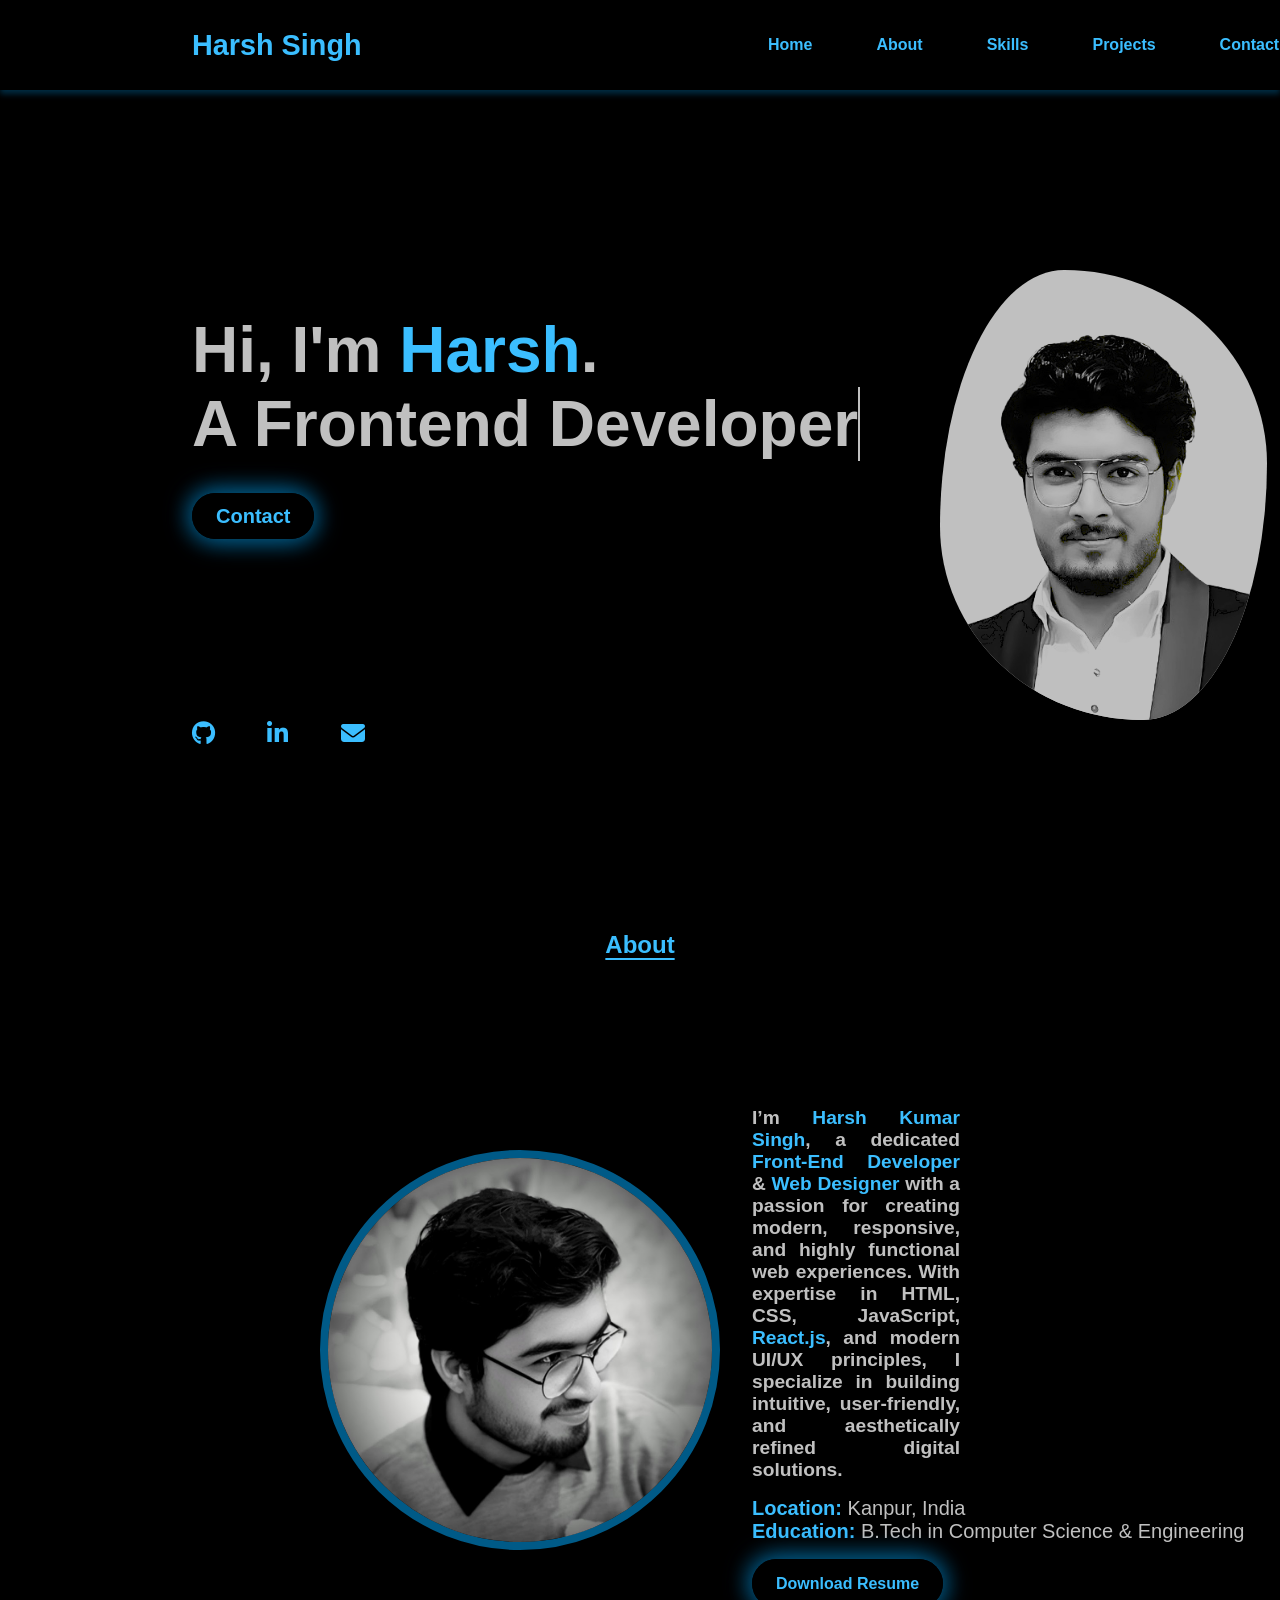
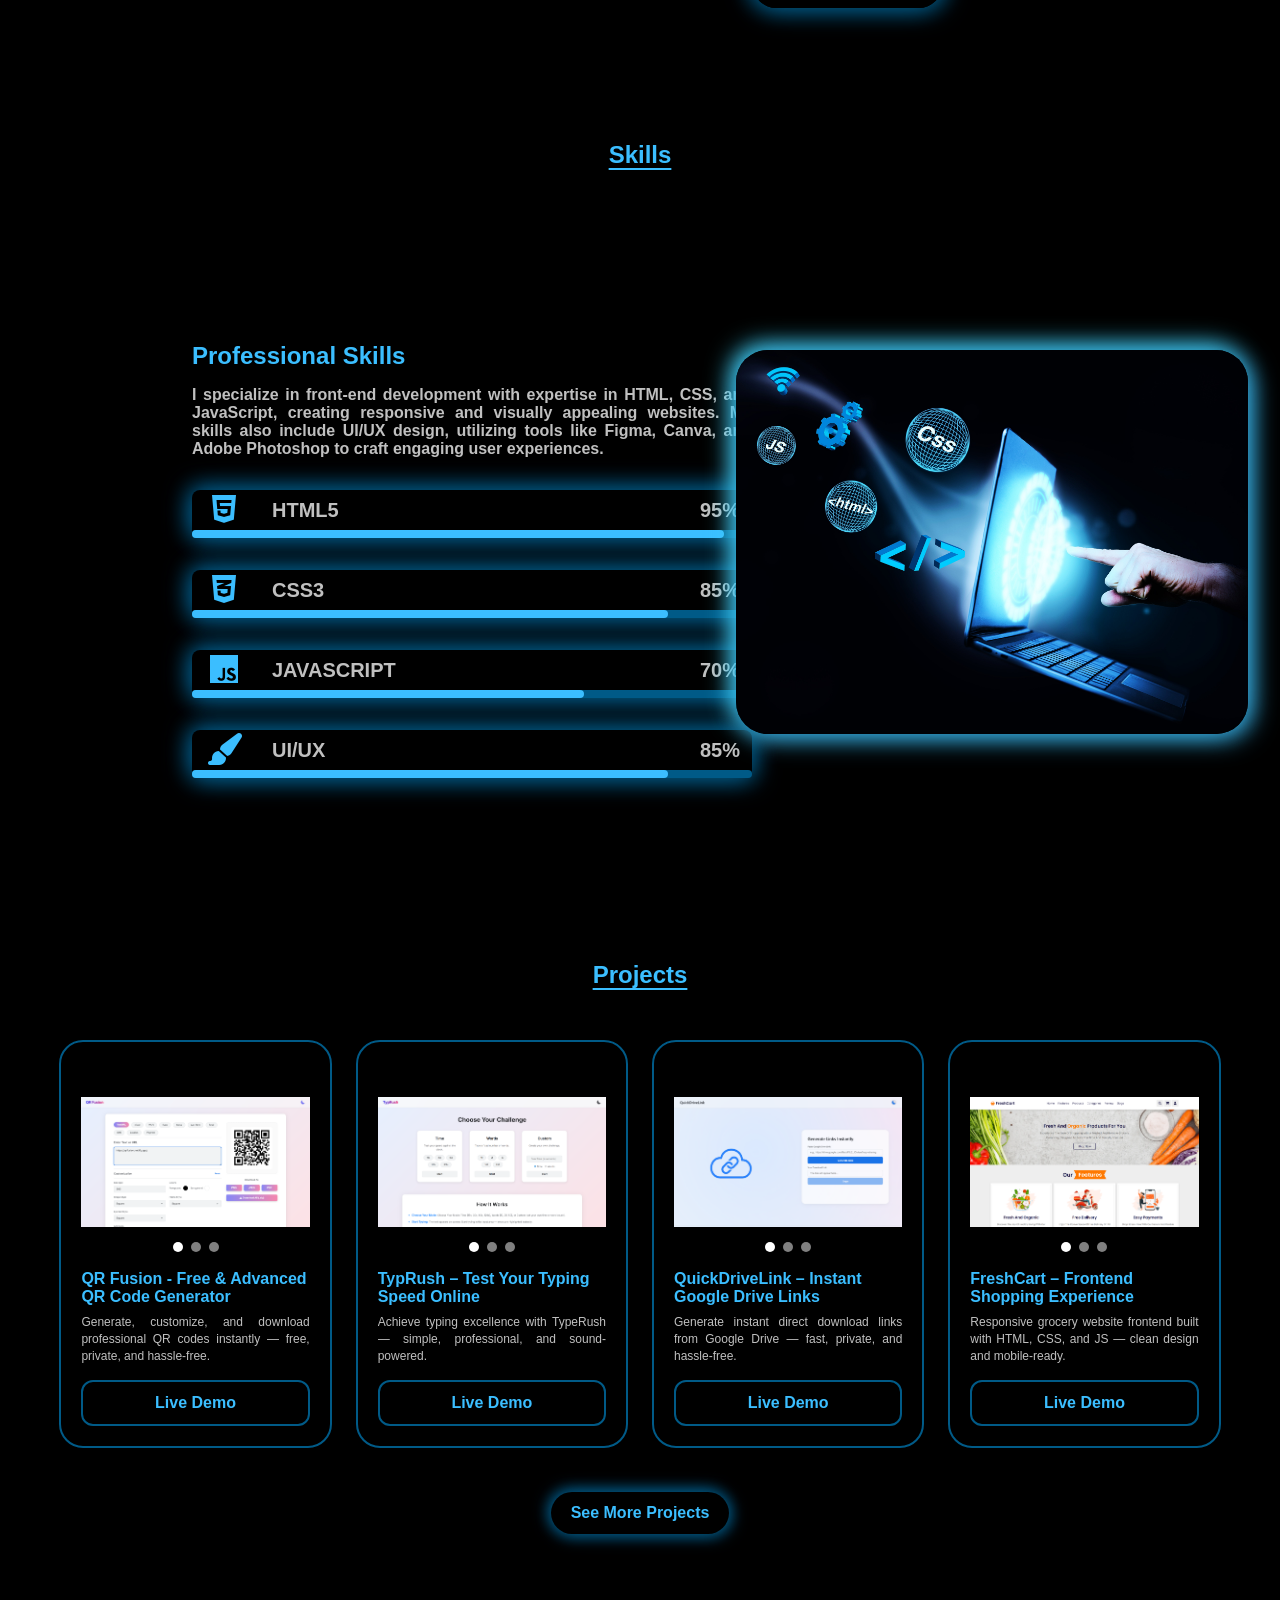
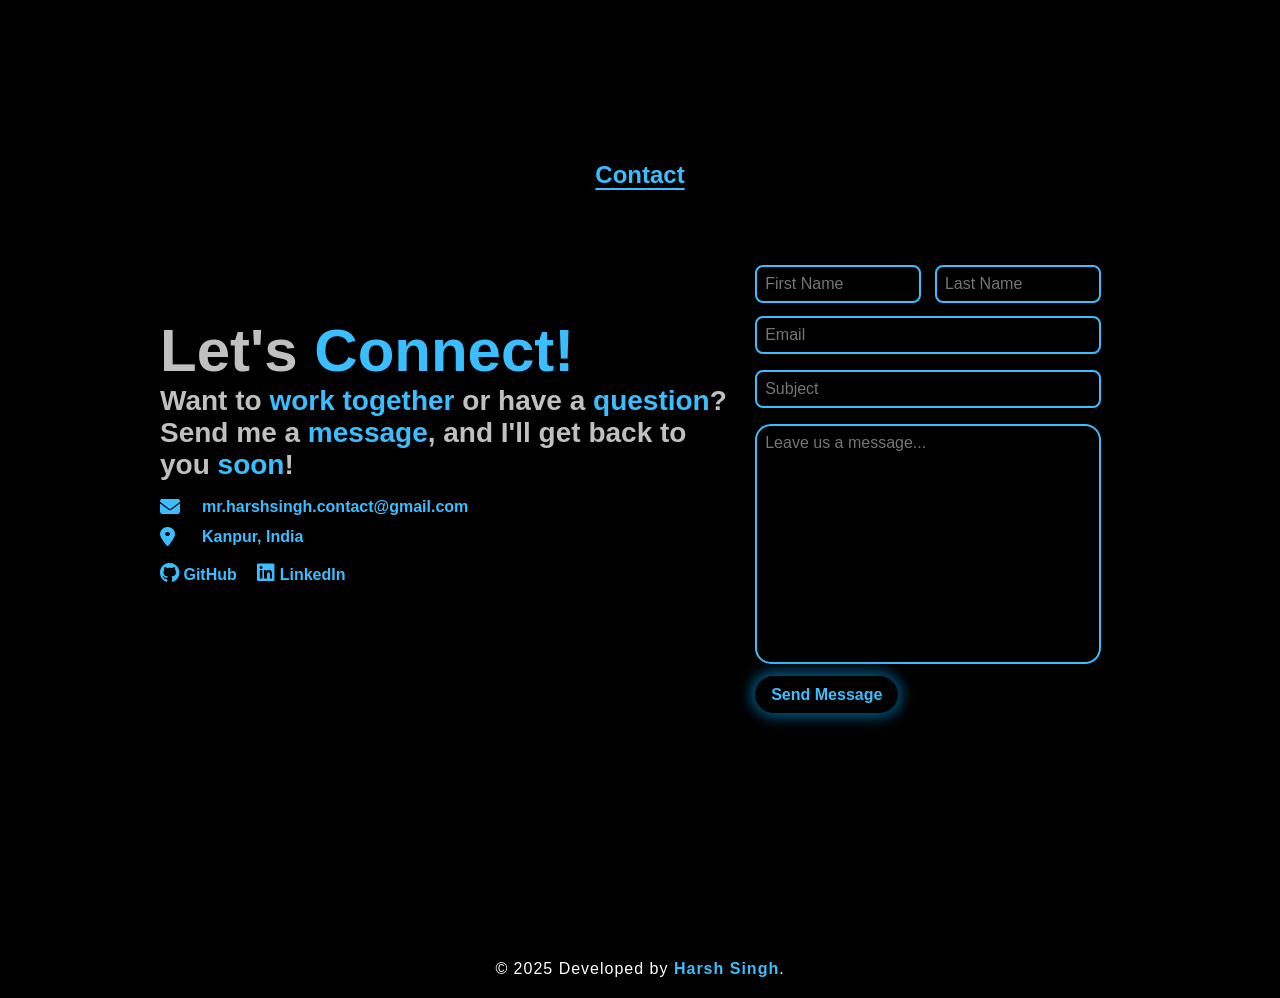
<file: index.html>
<!DOCTYPE html>
<html lang="en">
  <head>
    <meta charset="UTF-8" />
    <meta name="viewport" content="width=device-width, initial-scale=1.0" />
    <title>Harsh Singh | Portfolio</title>

    <link
      rel="icon"
      type="image/png"
      href="/favicon/favicon-96x96.png"
      sizes="96x96"
    />
    <link rel="icon" type="image/svg+xml" href="/favicon/favicon.svg" />
    <link rel="shortcut icon" href="/favicon/favicon.ico" />
    <link
      rel="apple-touch-icon"
      sizes="180x180"
      href="/favicon/apple-touch-icon.png"
    />
    <meta name="apple-mobile-web-app-title" content="Harsh Singh" />
    <link rel="manifest" href="/favicon/site.webmanifest" />

    <!-- External Stylesheets -->
    <link
      rel="stylesheet"
      href="https://cdnjs.cloudflare.com/ajax/libs/font-awesome/6.7.2/css/all.min.css"
    />
    <link rel="stylesheet" href="assets/css/style.css" />
    <link rel="stylesheet" href="assets/css/header.css" />
    <link rel="stylesheet" href="assets/css/home.css" />
    <link rel="stylesheet" href="assets/css/about.css" />
    <link rel="stylesheet" href="assets/css/skills.css" />
    <link rel="stylesheet" href="assets/css/projects.css" />
    <link rel="stylesheet" href="assets/css/contact.css" />
    <link rel="stylesheet" href="assets/css/footer.css" />
    <link
      href="https://cdn.jsdelivr.net/npm/boxicons@2.0.5/css/boxicons.min.css"
      rel="stylesheet"
    />
  </head>
  <body>
    <!-- Navigation -->
    <header>
      <div class="header-list">
        <div class="header-list-text">
          <p>Harsh Singh</p>
        </div>

        <!-- Hamburger Menu -->
        <label class="hamburger">
          <input type="checkbox" id="menu-toggle" />
          <svg viewBox="0 0 32 32">
            <path
              class="line line-top-bottom"
              d="M27 10 13 10C10.8 10 9 8.2 9 6 9 3.5 10.8 2 13 2 15.2 2 17 3.8 17 6L17 26C17 28.2 18.8 30 21 30 23.2 30 25 28.2 25 26 25 23.8 23.2 22 21 22L7 22"
            ></path>
            <path class="line" d="M7 16 27 16"></path>
          </svg>
        </label>

        <!-- Navigation Links -->
        <ul class="header-list-link">
          <li><a href="#home">Home</a></li>
          <li><a href="#about">About</a></li>
          <li><a href="#skills">Skills</a></li>
          <li><a href="#projects">Projects</a></li>
          <li><a href="#contact">Contact</a></li>
        </ul>
      </div>
    </header>

    <!-- Home Section -->
    <section id="home" class="home">
      <div class="home-image-up">
        <div class="home-image-bg-up">
          <img
            src="assets/images/homeImage.png"
            class="my-image"
            alt="Harsh's Picture"
          />
        </div>
      </div>
      <div class="home-text">
        <div class="home-intro">
          <p>Hi, I'm <span>Harsh</span>.</p>
          <p><span id="typing-effect"></span></p>
          <!-- Typing effect -->
        </div>
        <div class="contact-button"><a href="#contact">Contact</a></div>
        <div class="home-social">
          <a
            href="https://github.com/harsh-hsy"
            class="home-social-icon"
            ><i class="fa-brands fa-github"></i
          ></a>
          <a
            href="https://www.linkedin.com/in/harsh-hsy/"
            class="home-social-icon"
            ><i class="fa-brands fa-linkedin-in"></i
          ></a>
          <a
            href="mailto:mr.harshsingh.contact@gmail.com"
            class="home-social-icon"
            ><i class="fa-solid fa-envelope"></i
          ></a>
        </div>
      </div>
      <div class="home-image">
        <div class="home-image-bg">
          <img
            src="assets/images/homeImage.png"
            alt="Harsh's Picture"
          />
        </div>
      </div>
    </section>

    <!-- About sections -->

    <section id="about" class="about">
      <div class="about-heading">
        <h2>About</h2>
      </div>

      <div class="about-container">
        <div class="about-image">
          <img
            src="assets/images/aboutImage.jpg"
            alt="Harsh's Picture"
          />
        </div>

        <div class="about-text">
          <div class="about-paragraph">
            <p>
  I’m <span>Harsh Kumar Singh</span>, a dedicated
  <span>Front-End Developer</span> & <span>Web Designer</span>
  with a passion for creating modern, responsive, and highly
  functional web experiences. With expertise in HTML, CSS,
  JavaScript, <span>React.js</span>, and modern UI/UX principles,
  I specialize in building intuitive, user-friendly, and
  aesthetically refined digital solutions.
</p>
          </div>

          <div class="about-info">
            <p><strong>Location:</strong> Kanpur, India</p>
            <p>
              <strong>Education:</strong> B.Tech in Computer Science &
              Engineering
            </p>
          </div>

          <div class="resume-button">
            <a
              href="https://drive.google.com/uc?export=download&id=1ybP16oy2vlj-K3a7CskXdZdX2riJ4vZ8"
              download
              >Download Resume</a
            >
          </div>
        </div>
      </div>
    </section>

    <!-- Skills sections Projects, Contact) go here -->

    <section id="skills" class="skills">
      <div class="skills-heading">
        <h2>Skills</h2>
      </div>

      <div class="skills-container">
        <div class="skills-ls">
          <div class="skill-text">
            <h2 class="skill-subtitle">Professional Skills</h2>
            <p>
              I specialize in front-end development with expertise in HTML, CSS,
              and JavaScript, creating responsive and visually appealing
              websites. My skills also include UI/UX design, utilizing tools
              like Figma, Canva, and Adobe Photoshop to craft engaging user
              experiences.
            </p>
          </div>

          <div class="skills-data">
            <div class="skills-names">
              <div class="skills-icon"><i class="fa-brands fa-html5"></i></div>
              <div class="skills-name">HTML5</div>
              <div class="skills-percentage">95%</div>
            </div>
            <div class="skills-bar">
              <div class="skills-html"></div>
            </div>
          </div>

          <div class="skills-data">
            <div class="skills-names">
              <div class="skills-icon">
                <i class="fa-brands fa-css3-alt"></i>
              </div>
              <div class="skills-name">CSS3</div>
              <div class="skills-percentage">85%</div>
            </div>
            <div class="skills-bar">
              <div class="skills-css"></div>
            </div>
          </div>

          <div class="skills-data">
            <div class="skills-names">
              <div class="skills-icon"><i class="fa-brands fa-js"></i></div>
              <div class="skills-name">JAVASCRIPT</div>
              <div class="skills-percentage">70%</div>
            </div>
            <div class="skills-bar">
              <div class="skills-javascript"></div>
            </div>
          </div>

          <div class="skills-data">
            <div class="skills-names">
              <div class="skills-icon">
                <i class="fa-solid fa-paintbrush"></i>
              </div>
              <div class="skills-name">UI/UX</div>
              <div class="skills-percentage">85%</div>
            </div>
            <div class="skills-bar">
              <div class="skills-uiux"></div>
            </div>
          </div>
        </div>

        <div class="skills-rs">
          <div class="skills-image">
            <img
              src="assets/images/skillsImage.jpg"
              alt="Skills Representation"
            />
          </div>
        </div>
      </div>
    </section>

    <!-- Projects sections Contact) go here -->

    <section id="projects" class="projects">
      <div class="projects-heading">
        <h2>Projects</h2>
      </div>
      <div class="container">
        <div class="projects-grid" id="projectsContainer">
          <!-- Projects will be dynamically inserted here -->
        </div>

        <button id="toggleProjects" class="btn">See More Projects</button>
      </div>
    </section>

    <!-- Contact sections Contact) go here  entry.224609439 -->

    <section id="contact" class="contact">
      <div class="contact-heading">
        <h2>Contact</h2>
      </div>

      <div class="contact-container">
        <div class="contact-page-info">
          <div class="contact-page-text">
            <p class="contact-text-heading">
              Let's <span class="highlight-blue">Connect!</span>
            </p>
            <p class="contact-description">
              Want to <span class="highlight-blue">work together</span> or have
              a <span class="highlight-blue">question</span>?
            </p>
            <p class="contact-description">
              Send me a <span class="highlight-blue">message</span>, and I'll
              get back to you <span class="highlight-blue">soon</span>!
            </p>
          </div>

          <div class="info-item">
            <i class="fas fa-envelope"></i>
            <a href="mailto:mr.harshsingh.contact@gmail.com"
              >mr.harshsingh.contact@gmail.com</a
            >
          </div>
          <div class="info-item">
            <i class="fas fa-map-marker-alt"></i>
            <a href="https://www.google.com/maps/place/Kanpur">Kanpur, India</a>
          </div>

          <!-- Social Icons -->
          <div class="social-links">
            <a href="https://github.com/harsh-hsy" target="_blank"
              ><i class="fab fa-github"></i> GitHub</a
            >
            <a href="https://www.linkedin.com/in/harsh-hsy/" target="_blank"
              ><i class="fab fa-linkedin"></i> LinkedIn</a
            >
          </div>
        </div>

        <form id="contact-form" class="contact-form">
          <div class="contact-name">
            <input
              class="first-name"
              type="text"
              name="entry.1337637142"
              placeholder="First Name"
              required
            />
            <input
              class="last-name"
              type="text"
              name="entry.224609439"
              placeholder="Last Name"
              required
            />
          </div>

          <input
            class="email"
            type="email"
            name="entry.1555667134"
            placeholder="Email"
            required
          />
          <input
            class="subject"
            type="text"
            name="entry.769444017"
            placeholder="Subject"
            required
          />
          <textarea
            class="message"
            name="entry.858978292"
            rows="5"
            placeholder="Leave us a message..."
            required
          ></textarea>
          <button class="submit-button" type="submit">Send Message</button>
        </form>
      </div>
    </section>

    <footer class="footer">
      <p class="copyright">
        &copy; 2025 Developed by
        <span
          ><a
            href="https://harsh-hsy.netlify.app/"
            target="_blank"
            >Harsh Singh</a
          ></span
        >.
      </p>
      <button id="scrollToTop" class="scroll-top">
        <i class="fas fa-arrow-up"></i>
      </button>
    </footer>

    <!-- Link to script.js -->
    <script src="assets/js/script.js"></script>
  </body>
</html>
</file>
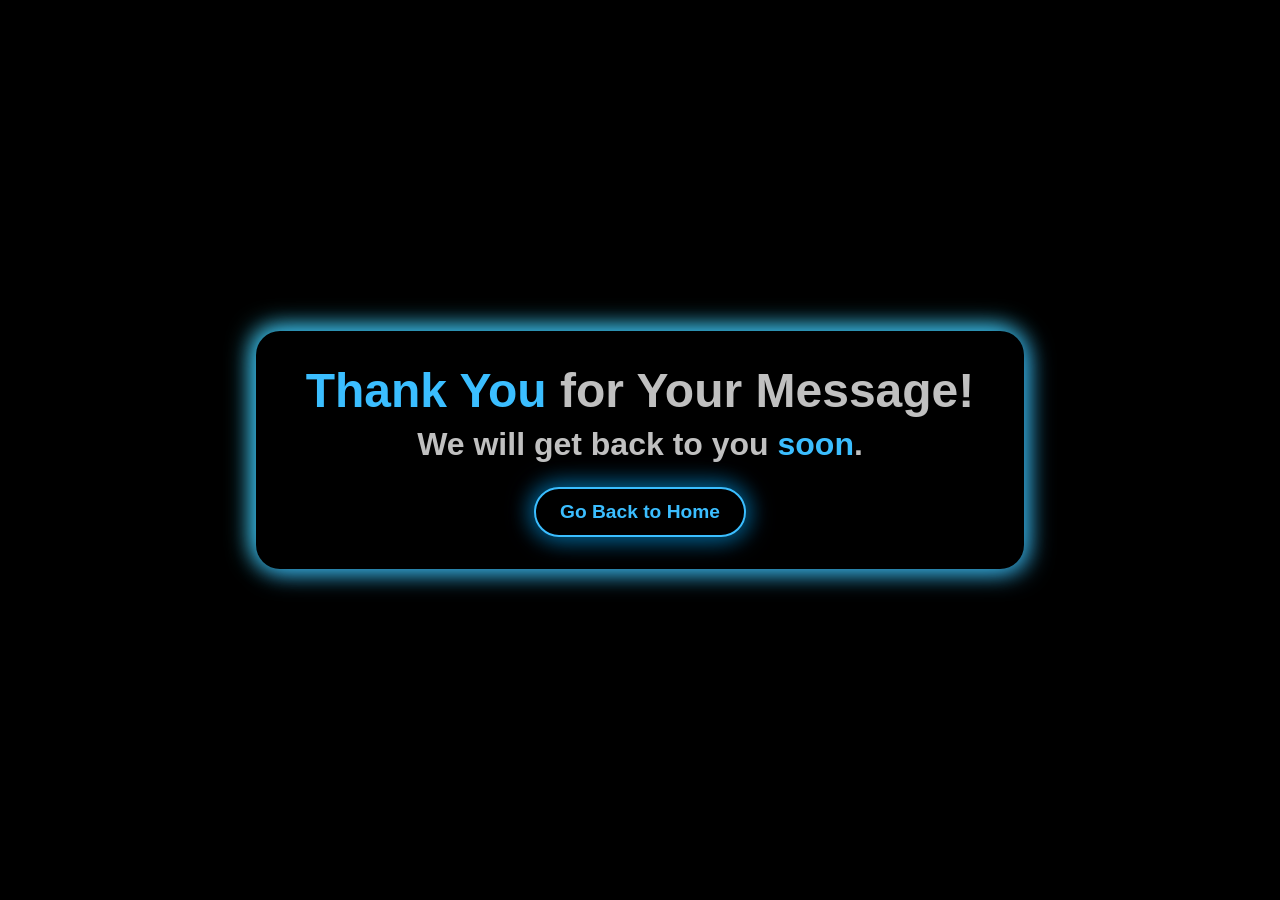
<file: thankyou.html>
<!DOCTYPE html>
<html lang="en">
  <head>
    <meta charset="UTF-8" />
    <meta name="viewport" content="width=device-width, initial-scale=1.0" />
    <title>Harsh Singh | Thank You</title>

    <link
      rel="icon"
      type="image/png"
      href="/favicon/favicon-96x96.png"
      sizes="96x96"
    />
    <link rel="icon" type="image/svg+xml" href="/favicon/favicon.svg" />
    <link rel="shortcut icon" href="/favicon/favicon.ico" />
    <link
      rel="apple-touch-icon"
      sizes="180x180"
      href="/favicon/apple-touch-icon.png"
    />
    <meta name="apple-mobile-web-app-title" content="Harsh Singh" />
    <link rel="manifest" href="/favicon/site.webmanifest" />
    <link
      rel="stylesheet"
      href="assets/css/thankyou.css"
    />
  </head>
  <body>
    <div class="content">
      <p class="textone"><span>Thank You</span> for Your Message!</p>
      <p class="texttwo">We will get back to you <span>soon</span>.</p>
      <a href="index.html"><button>Go Back to Home</button></a>
    </div>
  </body>
</html>
</file>
<file: assets/css/style.css>
/* General Reset */
* {
  margin: 0;
  padding: 0;
  box-sizing: border-box;
}

html {
  scroll-behavior: smooth;
  scroll-padding-top: 10vh;
}

body {
  font-family: Arial, sans-serif;
  color: #3bbeff;
  overflow-x: hidden;
  background-color: #000000;
  animation: fadeIn 1s ease-in-out;
  transition: background-color 0.3s ease-in-out, color 0.3s ease-in-out;
}

/* Smooth scrolling effect for sections */
section {
  transition: opacity 0.6s ease-out, transform 0.6s ease-out;
}

section.visible {
  opacity: 1;
  transform: translateY(0);
}

/* Button Enhancements */
button {
  padding: 10px 20px;
  background-color: #3bbeff;
  border: none;
  color: #000;
  font-size: 16px;
  cursor: pointer;
  transition: background-color 0.3s ease-in-out, transform 0.2s ease;
  border-radius: 5px;
}

button:hover {
  background-color: #1a8cd8;
  transform: scale(1);
}

/* Smooth fade-in animation on page load */
@keyframes fadeIn {
  from {
    opacity: 0;
  }
  to {
    opacity: 1;
  }
}

/* Scroll-to-Top Button */
.scroll-top {
  position: fixed;
  bottom: 20px;
  right: 20px;
  width: 45px;
  height: 45px;
  background-color: #000000;
  color: #3bbeff;
  border: none;
  border-radius: 50%;
  font-size: 20px;
  cursor: pointer;
  display: none; /* Initially hidden */
  align-items: center;
  justify-content: center;
  transition: 0.3s ease-in-out;
  box-shadow: 0 0 20px #3bbeff, 0 0 20px #3bbeff;
}

/* Hover Effect */
.scroll-top:hover {
  color: #ffffff;
  background-color: #3bbeff;
  box-shadow: 0 0 20px #005680, 0 0 20px #005f8e;
  transition-duration: 0.3s;
}

@media screen and (max-width: 480px) {
  .scroll-top {
    margin-bottom: 2rem;
  }
}
</file>
<file: assets/css/header.css>
header {
  position: fixed;
  top: 0;
  left: 0;
  width: 100%;
  z-index: 1000;
  box-shadow: 0px 4px 6px rgba(0, 90, 135, 0.5);
}

/* Header Navigation */
.header-list {
  height: 10vh;
  width: 100%;
  display: flex;
  justify-content: space-between;
  align-items: center;
  background-color: black;
  padding: 0 2rem;
}

.header-list-text {
  width: 60vw;
}

.header-list-text p {
  font-size: 1.8rem;
  font-weight: bold;
  margin-left: 10rem;
  color: #3bbeff;
}

.header-list-link {
  width: 40vw;
  display: flex;
}

.header-list-link li {
  list-style: none;
  margin: 0 2rem;
}

.header-list-link a {
  font-weight: bold;
  text-decoration: none;
  color: #3bbeff;
  transition: color 0.3s ease;
}

.header-list-link a:hover {
  color: #005a87;
}

/* Hamburger Menu */
.hamburger {
  cursor: pointer;
  display: none;
  position: absolute;
  top: 50%;
  right: 1rem;
  transform: translateY(-50%);
}

.hamburger input {
  display: none;
}

.hamburger svg {
  height: 3em;
  transition: transform 600ms cubic-bezier(0.4, 0, 0.2, 1);
}

.line {
  fill: none;
  stroke: #3bbeff;
  stroke-linecap: round;
  stroke-linejoin: round;
  stroke-width: 3;
  transition: stroke-dasharray 600ms cubic-bezier(0.4, 0, 0.2, 1),
    stroke-dashoffset 600ms cubic-bezier(0.4, 0, 0.2, 1);
}

.line-top-bottom {
  stroke-dasharray: 12 63;
}

.hamburger input:checked + svg {
  transform: rotate(-45deg);
}

.hamburger input:checked + svg .line-top-bottom {
  stroke-dasharray: 20 300;
  stroke-dashoffset: -32.42;
}

/* Responsive styles */
@media screen and (max-width: 600px) {
  header {
    width: 100vw;
    padding: 0px;
    margin: 0px;
  }

  .header-list {
    width: auto;
    margin: 0px;
    padding: 0px 16px;
    position: relative;
  }

  .header-list-text p {
    font-size: 2rem;
    margin: 0px;
    padding: 0px;
  }

  .header-list-link {
    display: none;
    flex-direction: column;
    position: absolute;
    top: 10vh;
    right: 0;
    width: 100%;
    background: black;
    text-align: center;
    padding: 0px;
  }

  .header-list-link li {
    margin: 1rem 0;
    font-size: 1.25rem;
  }

  .hamburger {
    font-size: 1rem;
    width: 10%;
    display: block;
    margin-left: auto;
    padding: 0px 0px 0px 0px;
    justify-content: space-around;
  }
  .header-list-link.show {
    /* When menu is open */
    display: flex;
  }
}

@media (max-width: 400px) {
  header {
    width: 100vw;
    padding: 0px;
    margin: 0px;
  }

  .header-list-text p {
    padding: 0px 0px 0px 0px;
    justify-content: space-around;
  }
  .header-list-link.show {
    /* When menu is open */
    display: flex;
  }
}
</file>
<file: assets/css/home.css>
/* Home Section */
.home {
  height: 100vh;
  display: flex;
  align-items: center;
  background-color: black;
  padding: 2rem;
}

.home-image-up {
  display: none;
}

.home-text {
  width: 60%;
  margin-left: 10rem;
}

.home-text p {
  font-size: 4rem;
  font-weight: bold;
  color: #c0c0c0;
}

.home-text span {
  color: #3bbeff;
  font-weight: bold;
}

.home-intro {
  height: 10rem;
  margin-top: 10rem;
}

/* Typing Effect */
.home-intro #typing-effect {
  font-size: 4rem;
  font-weight: bold;
  color: #c0c0c0;
  white-space: nowrap;
  overflow: hidden;
  border-right: 2px solid #c0c0c0;
  display: inline-block;
  animation: typing 3s steps(30, end), blink-cursor 0.6s step-end infinite;
}

@keyframes typing {
  from {
    width: 0;
  }
  to {
    width: 60%; /* Adjust based on text length */
  }
}

@keyframes blink-cursor {
  from {
    border-right-color: #c0c0c0;
  }
  to {
    border-right-color: transparent;
  }
}

.contact-button {
  margin-top: 2rem;
}

.contact-button a {
  font-size: 1.25rem;
  font-weight: bold;
  padding: 0.75rem 1.5rem;
  margin-top: 2rem;
  color: #3bbeff;
  background-color: #000000;
  text-decoration: none;
  border: none;
  border-radius: 50px;
  box-shadow: 2px 2px 25px #005680, -2px -2px 25px #005f8e;
}

.contact-button a:hover {
  color: #ffffff;
  background-color: #3bbeff;
  transition-duration: 0.5s;
}

.home-social {
  margin-top: 12rem;
}

.home-social a {
  height: 2rem;
  width: 2rem;
  font-size: 1.5rem;
  color: #3bbeff;
  margin-right: 3rem;
}

.home-social a:hover {
  color: #005a87;
  transition-duration: 0.3s;
}

/* Home Image Section */
.home-image {
  width: 40%;
  display: flex;
  align-items: center;
}

.home-image-bg {
  width: 400px;
  height: 450px;
  margin-top: 10vh;
  overflow: hidden;
  background-color: #c0c0c0;
  border-radius: 38% 62% 38% 62% / 57% 43% 57% 43%;
  display: flex;
  align-items: center;
  margin-left: 5rem;
  margin-right: 5rem;
}

.home-image-bg img {
  width: 100%;
  height: 100%;
  object-fit: cover;
  filter: brightness(0.75);
}

@media screen and (max-width: 600px) {
  .home {
    height: auto;
    width: 100vw;
    padding: 0px;
    margin: 0px;
    display: flex;
    flex-direction: column;
  }

  .home-image-up {
    width: 100vw;
    height: 40vh;
    margin-top: 10rem;
    padding: 1rem;
    display: flex;
    flex-direction: column;
    align-items: center;
  }

  .home-image-bg-up {
    object-fit: cover;
    width: 60%;
    height: auto;
    overflow: hidden;
    background-color: #c0c0c0;
    border-radius: 38% 62% 38% 62% / 57% 43% 57% 43%;
  }

  .home-image-bg-up img {
    width: 100%;
    height: 100%;
    object-fit: cover;
    filter: brightness(0.75);
  }

  .home-text {
    width: 100vw;
    margin: 0px;
    padding: 1rem;
  }

  .home-intro {
    margin: 0px;
    height: 7rem;
  }

  .home-intro p {
    font-size: 2rem;
    text-align: left;
  }

  .home-intro p span {
    font-size: 2.25rem;
    font-weight: bold;
  }

  .home-intro #typing-effect {
    font-size: 2rem;
    margin: 0px;
  }

  .home-image {
    display: none;
  }

  .contact-button {
    margin: 0px;
    display: flex;
    justify-content: center;
  }

  .contact-button a {
    font-size: 1.5rem;
  }

  .home-social {
    margin-top: 4rem;
    align-items: center;
    text-align: center;
  }

  .home-social a {
    font-size: 1.3rem;
    margin: 1rem;
  }
}

@media (max-width: 400px) {
  .home {
    height: auto;
    width: 100vw;
    padding: 0px 0px 16px;
    margin: 0px;
    display: flex;
    flex-direction: column;
  }

  .home-image-up {
    margin-top: 7rem;
  }

  .home-image-bg-up {
    width: 70%;
    height: auto;
    object-fit: cover;
    overflow: hidden;
    background-color: #c0c0c0;
    border-radius: 38% 62% 38% 62% / 57% 43% 57% 43%;
  }

  .home-intro p {
    font-size: 1.75rem;
    text-align: left;
  }

  .home-intro p span {
    font-size: 2rem;
    font-weight: bold;
  }

  .home-intro #typing-effect {
    font-size: 1.75rem;
    margin: 0px;
  }

  .contact-button {
    margin: 0px;
  }

  .contact-button a {
    font-size: 1.25rem;
    margin: 0px;
  }
}
</file>
<file: assets/css/about.css>
/* About Page */

.about {
  width: 100vw;
  justify-items: center;
  align-items: center;
  background-color: black;
}

.about h2 {
  height: 10vh;
  width: 100vw;
  display: flex;
  text-decoration: underline;
  text-underline-offset: 0.3rem;
  justify-content: center;
  align-items: center;
}

.about-container {
  height: 80vh;
  display: flex;
  justify-content: center;
  align-items: center;
  padding-left: 10rem;
}

.about-image {
  width: 40vw;
  height: 80vh;
  display: flex;
  align-items: center;
}

.about-image img {
  height: 25rem;
  width: 25rem;
  margin-left: 10rem;
  border: 8px solid #005a87;
  border-radius: 50%;
}

.about-text {
  width: 60vw;
  height: 80vh;
  align-content: center;
  margin-left: 5rem;
}

.about-paragraph {
  margin-right: 10rem;
  margin-bottom: 1rem;
}

.about-paragraph p {
  font-size: 1.2rem;
  text-align: justify;
  font-weight: bold;
  color: #c0c0c0;
  margin-right: 10rem;
}

.about-paragraph p span {
  color: #3bbeff;
}

.about-info {
  margin-top: 1rem;
}

.about-info p {
  font-size: 1.25rem;
  color: #c0c0c0;
}

.about-info strong {
  color: #3bbeff;
}

.resume-button {
  margin-top: 2rem;
  justify-content: left;
}

.resume-button a {
  font-size: 1rem;
  font-weight: bold;
  padding: 1rem 1.5rem;
  color: #3bbeff;
  background-color: black;
  text-decoration: none;
  border: none;
  border-radius: 25px;
  box-shadow: 2px 2px 25px #005680, -2px -2px 25px #005f8e;
}

.resume-button a:hover {
  color: #ffffff;
  background-color: #3bbeff;
  transition-duration: 0.5s;
}

@media screen and (max-width: 600px) {
  .about {
    width: 100vw;
    display: flex;
    flex-direction: column;
  }

  .about-container {
    height: auto;
    width: 100%;
    padding: 0px 16px;
    margin: 0px;
    display: flex;
    flex-direction: column;
  }

  .about-image {
    height: 100%;
    width: 100%;
    margin: 1rem 0 2rem;
    padding: 0px;
    justify-content: center;
  }

  .about-image img {
    height: auto;
    width: 70%;
    margin: 0px;
    padding: 0px;
  }

  .about-text {
    height: auto;
    width: 100%;
    margin: 0px;
    padding: 0px;
    display: flex;
    flex-direction: column;
    justify-content: center;
    align-items: center;
  }

  .about-paragraph {
    margin: 0px;
    padding: 0px;
  }

  .about-paragraph p {
    font-size: 1.25rem;
    font-weight: normal;
    margin: 0px;
  }

  .about-paragraph p span {
    font-weight: bold;
  }

  .about-info {
    width: 100%;
  }

  .about-info p {
    font-size: 1.25rem;
    margin: 0px;
  }

  .about-info p strong {
    font-size: 1.25rem;
    margin: 0px;
  }

  .resume-button {
    margin: 3rem 0;
    justify-content: center;
  }

  .resume-button a {
    font-size: 1.25rem;
    padding: 1rem 1.25rem;
    font-weight: bold;
  }
}

@media screen and (max-width: 400px) {
  .about {
    width: 100vw;
    display: flex;
    flex-direction: column;
  }

  .about-paragraph p {
    font-size: 1rem;
  }

  .about-info p {
    font-size: 1rem;
    margin: 0px;
  }

  .about-info p strong {
    font-size: 1rem;
    margin: 0px;
  }

  .resume-button {
    margin: 3rem 0;
    justify-content: center;
  }

  .resume-button a {
    font-size: 1rem;
    padding: 0.75rem 1rem;
  }
}
</file>
<file: assets/css/skills.css>
/* Skills Page */
.skills {
  height: 90vh;
  width: 100%;
  background-color: #000000;
}

.skills-heading {
  height: 10vh;
  width: 100%;
  display: flex;
  justify-content: center;
  align-items: center;
}

.skills-heading h2 {
  text-decoration: underline;
  text-underline-offset: 0.3rem;
}

.skills-container {
  height: 80vh;
  display: flex;
}

.skills-ls {
  margin-left: 12rem;
  width: 50%;
  align-content: center;
}

.skills-ls h2 {
  width: 35rem;
  font-weight: bold;
  color: #3bbeff;
  text-align: justify;
}

.skills-ls p {
  width: 35rem;
  font-weight: bold;
  margin-top: 1rem;
  color: #c0c0c0;
  text-align: justify;
}

.skills-data {
  height: 3rem;
  width: 35rem;
  color: #3bbeff;
  background-color: black;
  margin-top: 2rem;
  border-radius: 8px;
  box-shadow: 2px 2px 25px #005680, -2px -2px 25px #005f8e;
}

.skills-names {
  width: 35rem;
  height: 2.5rem;
  display: flex;
  align-items: center;
}

.skills-icon {
  width: 4rem;
  font-size: 2rem;
  text-align: center;
  align-content: center;
}

.skills-name {
  width: 27rem;
  padding-left: 1rem;
  align-content: center;
  font-size: 1.25rem;
  font-weight: bold;
  color: #c0c0c0;
}

.skills-percentage {
  width: 4rem;
  font-size: 1.25rem;
  font-weight: bold;
  color: #c0c0c0;
  text-align: center;
  align-content: center;
}

.skills-bar {
  height: 0.5rem;
  width: 35rem;
  border-radius: 8px;
  background-color: #005a87;
}

.skills-html {
  height: 0.5rem;
  width: 95%;
  background-color: #3bbeff;
  border-radius: 8px;
}

.skills-css {
  height: 0.5rem;
  width: 85%;
  background-color: #3bbeff;
  border-radius: 8px;
}

.skills-javascript {
  height: 0.5rem;
  width: 70%;
  background-color: #3bbeff;
  border-radius: 8px;
}

.skills-uiux {
  height: 0.5rem;
  width: 85%;
  background-color: #3bbeff;
  border-radius: 8px;
}

.skills-rs {
  width: 50%;
  height: 80vh;
  display: flex;
  justify-content: center;
  align-items: center;
}

.skills-image img {
  height: 24rem;
  width: 32rem;
  margin-right: 10rem;
  margin-bottom: 2rem;
  border-radius: 2rem;
  box-shadow: 5px 5px 25px #32a2d9, -5px -5px 25px #44dbff;
}

@media screen and (max-width: 600px) {
  .skills {
    height: auto;
    width: 100vw;
    padding: 0px;
    margin: 0px;
  }

  .skills-heading {
    height: 10vh;
    width: 100%;
    margin: 0px;
    padding: 0px;
  }

  .skills-container {
    height: auto;
    width: 100%;
    padding: 0px;
    display: flex;
    flex-direction: column;
  }

  .skills-ls {
    width: 100%;
    margin: 0px;
    padding: 0px 16px;
  }

  .skill-text {
    margin-bottom: 3rem;
  }

  .skill-text h2 {
    width: 100%;
    margin: 0px;
    padding: 0px;
    font-size: 1.5rem;
  }

  .skill-text p {
    width: 100%;
    font-size: 1.25rem;
    margin-top: 0.5rem;
    font-weight: normal;
  }

  .skills-data {
    width: 100%;
    margin-bottom: 8px;
    padding: 0px;
  }

  .skills-names {
    width: 100%;
  }

  .skills-names div {
    font-size: 1.25rem;
  }

  .skills-icon {
    width: 20%;
    margin: 0px;
    padding: 0px;
    text-align: center;
  }

  .skills-icon i {
    font-size: 2rem;
  }

  .skills-name {
    width: 60%;
    font-size: 5rem;
    margin: 0px;
    padding: 0px;
    align-content: center;
  }

  .skills-percentage {
    width: 20%;
    margin: 0px;
    padding: 0px;
    text-align: center;
    align-content: center;
  }

  .skills-bar {
    width: 100%;
    margin: 0px;
    padding: 0px;
  }

  .skills-rs {
    height: auto;
    width: 100%;
    margin: 3rem 0rem;
    padding: 0px 16px;
  }

  .skills-image {
    margin: 0px;
    padding: 0px;
  }

  .skills-image img {
    width: 100%;
    height: auto;
    margin: 0px;
    padding: 0px;
    box-shadow: 2px 2px 10px #32a2d9, -2px -2px 10px #44dbff;
  }

  .skills-name,
  .skills-percentage {
    font-size: 1rem;
  }

  .skills-icon {
    font-size: 2rem;
  }
}

@media screen and (max-width: 400px) {
  .skill-text h2 {
    width: 100%;
    margin: 0px;
    padding: 0px;
    font-size: 1.25rem;
  }

  .skill-text p {
    width: 100%;
    font-size: 1rem;
    margin-top: 0.5rem;
    font-weight: normal;
  }

  .skills-names div {
    font-size: 1rem;
  }

  .skills-icon i {
    font-size: 1.5rem;
  }
}
</file>
<file: assets/css/projects.css>
/* Projects Page */

.projects {
  height: 90vh;
  width: 100vw;
  background-color: #000000;
  padding: 10px 0;
  text-align: center;
  display: flex;
  flex-direction: column;
}

.projects-heading {
  height: 10vh;
  width: 100vw;
  display: flex;
  text-decoration: underline;
  text-underline-offset: 0.3rem;
  justify-content: center;
  align-items: center;
}

.container {
  max-width: 1200px;
  margin: 0 auto;
  background-color: #000000;
}

.projects-grid {
  display: flex;
  flex-wrap: wrap;
  gap: 24px;
  justify-content: center;
  padding: 20px 8px;
  overflow: auto; /* Scrollable to prevent overlapping */
  max-height: 65vh;
}

.project {
  width: 23%;
  background-color: #000000;
  padding: 20px;
  border-radius: 24px;
  border: 2px solid #005a87;
  text-align: left;
  color: #3bbeff;
  transition: transform 0.3s ease;
  display: flex;
  flex-direction: column;
  justify-content: space-between;
}

.project:hover {
  transform: scale(1.05);
  border: 2px solid #3bbeff;
  box-shadow: 2px 2px 8px #005680, -2px -2px 8px #005f8e;
}

.project-title {
  font-size: 1rem;
  font-weight: bold;
  margin: 8px 0;
}

.project-desc {
  font-size: 0.75rem;
  color: #c0c0c0;
  max-height: 4.2em; /* Limits to 2 lines (1.4em per line) */
  line-height: 1.4em; /* Adjust line spacing */
  overflow: hidden;
  text-overflow: ellipsis;
  text-align: justify;
  display: -webkit-box; /* Limits to 2 lines */
  -webkit-box-orient: vertical;
  margin-bottom: 1rem;
}

.project-buttons {
  margin-top: auto;
}

.btn-primary {
  border: 2px solid #005a87;
  background-color: #000000;
  color: #3bbeff;
  padding: 12px;
  border-radius: 12px;
  cursor: pointer;
  font-size: 1rem;
  font-weight: 700;
  transition: background-color 0.3s ease;
  display: block;
  text-align: center;
  text-decoration: none;
}

.btn-primary:hover {
  border: 2px solid #ffffff;
  background-color: #3bbeff;
  color: #ffffff;
  box-shadow: 2px 2px 25px #005680, -2px -2px 25px #005f8e;
  transition: 0.3s ease;
}

.btn {
  display: block;
  margin: 24px auto 0px;
  font-size: 1rem;
  font-weight: bold;
  padding: 12px 20px;
  cursor: pointer;
  background-color: #000000;
  color: #3bbeff;
  border-radius: 25px;
  border: none;
  transition: background-color 0.3s ease;
  box-shadow: 2px 2px 16px #005680, -2px -2px 16px #005f8e;
  transition: 0.3s ease;
}

.btn:hover {
  color: #ffffff;
  background-color: #3bbeff;
  transition-duration: 0.3s;
  box-shadow: 2px 2px 16px #005680, -2px -2px 16px #005f8e;
}

/* Width and background of the scrollbar */
::-webkit-scrollbar {
  width: 10px; /* Adjust scrollbar width */
}

/* Track (the background of the scrollbar) */
::-webkit-scrollbar-track {
  background: #005a87; /* Dark background */
  border-radius: 0px;
}

/* Handle (the draggable part) */
::-webkit-scrollbar-thumb {
  background: #3bbeff; /* Blue handle */
  border-radius: 5px;
}

/* Handle on hover */
::-webkit-scrollbar-thumb:hover {
  background: #3bbeff; /* Lighter blue on hover */
}

@media screen and (max-width: 600px) {
  ::-webkit-scrollbar {
    display: none;
  }

  body {
    scrollbar-width: none; /* Firefox */
    -ms-overflow-style: none; /* Internet Explorer/Edge */
  }

  .projects {
    width: 100vw;
    height: auto;
    padding: 0px;
    margin: 0px;
  }

  .container {
    height: auto;
    margin: 0px;
    padding: 0px 16px;
  }

  .projects-grid {
    height: 60vh;
    width: 100%;
    display: flex;
    flex-direction: column;
    align-items: center;
    gap: 2rem;
    padding: 0px 24px;
  }

  .project {
    width: 90%;
    height: 425px;
  }

  .project-title {
    font-size: 1rem;
  }

  .project-desc {
    font-size: 0.75rem;
  }

  #toggleProjects {
    display: block;
    margin: 1rem auto 2rem;
  }
}

@media screen and (max-width: 400px) {
  ::-webkit-scrollbar {
    display: none;
  }

  body {
    scrollbar-width: none; /* Firefox */
    -ms-overflow-style: none; /* Internet Explorer/Edge */
  }

  .projects {
    width: 100vw;
    height: auto;
    padding: 0px;
    margin: 0px;
  }

  .container {
    height: auto;
    width: 100vw;
    margin: 0px;
    padding: 0px 16px;
  }

  .projects-grid {
    height: 65vh;
    width: 100%;
    display: flex;
    flex-direction: column;
    align-items: center;
    gap: 1rem;
    padding: 0px 16px;
  }

  .project {
    height: 350px;
    width: 95%;
  }

  .project-title {
    font-size: 1rem;
  }

  .project-desc {
    font-size: 0.75rem;
  }
}

/* --- NEW SLIDER STYLES --- */
/* --- SLIDER STYLES --- */

.slider-container {
  position: relative;
  width: 100%;
  height: 200px;
  overflow: hidden;
  border-radius: 5px;
  background-color: #000000; /* Placeholder color while images load */
}

.slider-wrapper {
  display: flex;
  height: 100%;
  transition: transform 0.5s ease-in-out;
}

.slider-wrapper img {
  width: 100%;
  height: 100%;
  object-fit: scale-down;
  flex-shrink: 0;
}

.slider-dots {
  position: absolute;
  bottom: 10px;
  left: 50%;
  transform: translateX(-50%);
  display: flex;
  gap: 8px;
  z-index: 10;
}

.dot {
  width: 10px;
  height: 10px;
  background-color: rgba(255, 255, 255, 0.5);
  border-radius: 50%;
  cursor: pointer;
  transition: background-color 0.2s;
}

.dot.active,
.dot:hover {
  background-color: white;
}
</file>
<file: assets/css/contact.css>
/* Contact Section */

.contact {
  height: 90vh;
  width: 100vw;
  background-color: #000000;
}

.contact-heading {
  height: 10vh;
  width: 100vw;
  display: flex;
  text-decoration: underline;
  text-underline-offset: 0.3rem;
  justify-content: center;
  align-items: center;
  background-color: #000000;
}

.contact-container {
  height: 80vh;
  width: 100vw;
  display: flex;
  margin-top: 1rem;
}

.contact-page-info {
  height: 70vh;
  width: 60%;
  margin-left: 10rem;
}

.contact-text-heading {
  font-size: 60px;
  font-weight: bold;
  color: #c0c0c0;
}

.contact-description {
  font-size: 28px;
  font-weight: bold;
  color: #c0c0c0;
}

.highlight-blue {
  color: #3bbeff;
  font-weight: bold;
}

.contact-page-text {
  margin-top: 5rem;
  margin-bottom: 1rem;
}

.info-item {
  display: flex;
  align-items: center;
  gap: 10px;
  font-size: 1rem;
  font-weight: bold;
  margin: 10px 0;
}

.info-item i {
  font-size: 1.25rem;
  width: 2rem;
  color: #3bbeff;
}

.info-item a {
  text-decoration: none;
  color: #3bbeff;
  font-size: 1rem;
  transition: 0.3s ease;
}

.info-item a:hover {
  color: #005a87;
}

/* Social Links */
.social-links {
  margin-top: 1rem;
}

.social-links a {
  color: #3bbeff;
  font-size: 1rem;
  font-weight: bolder;
  text-decoration: none;
  margin-right: 1rem;
  transition: 0.3s ease;
}

.social-links a i {
  font-size: 1.25rem;
  text-align: center;
}

.social-links a:hover {
  color: #005a87;
}

.contact-form {
  height: 70vh;
  width: 40%;
  margin-right: 10rem;
}

.contact-name {
  height: 2rem;
  width: 90%;
  margin-top: 2rem;
  margin-left: 5%;
  margin-right: 5%;
  display: flex;
  justify-content: space-between;
  align-items: center;
}

.first-name {
  padding: 0.5rem;
  width: 48%;
  font-size: 1rem;
  border-radius: 8px;
}

.last-name {
  padding: 0.5rem;
  width: 48%;
  font-size: 1rem;
  border-radius: 8px;
}

.email {
  padding: 0.5rem;
  width: 90%;
  font-size: 1rem;
  margin-top: 1rem;
  margin-left: 5%;
  margin-right: 5%;
  border-radius: 8px;
}

.subject {
  padding: 0.5rem;
  width: 90%;
  font-size: 1rem;
  margin-top: 1rem;
  margin-left: 5%;
  margin-right: 5%;
  border-radius: 8px;
}

.message {
  font-family: Arial, sans-serif;
  padding: 0.5rem;
  height: 15rem;
  width: 90%;
  font-size: 1rem;
  margin-top: 1rem;
  margin-left: 5%;
  margin-right: 5%;
  border-radius: 16px;
  resize: none;
}

.submit-button {
  padding: 0.6rem 1rem;
  font-size: 1rem;
  font-weight: bold;
  margin-left: 5%;
  margin-top: 0.5rem;
  background-color: #000000;
  color: #3bbeff;
  transition: background-color 0.3s ease;
  border-radius: 25px;
  border: none;
  box-shadow: 2px 2px 16px #005680, -2px -2px 16px #005f8e;
  transition: 0.3s ease;
}

.submit-button:hover {
  color: #ffffff;
  background-color: #3bbeff;
  transition-duration: 0.3s;
  box-shadow: 2px 2px 25px #005680, -2px -2px 25px #005f8e;
}

.contact-form input,
textarea {
  background-color: #000000;
  border: 2px solid #3bbeff;
  color: #3bbeff;
  outline: 0;
}

@media screen and (max-width: 600px) {
  .contact {
    width: 100vw;
    height: auto;
    padding: 0px;
    margin: 0px;
  }

  .contact-heading {
    height: 10vh;
    width: 100%;
  }

  .contact-container {
    height: auto;
    display: flex;
    flex-direction: column;
    margin: 0px;
    padding: 0px 16px;
  }

  .contact-page-info {
    width: 100%;
    height: auto;
    margin: 0px;
    padding: 0px;
  }

  .contact-page-text {
    width: 100%;
    margin: 0px;
    padding: 0px;
  }

  .contact-text-heading {
    font-size: 3rem;
    font-weight: bold;
  }

  .contact-description {
    font-size: 1.25rem;
    font-weight: bold;
  }

  .info-item {
    width: 100%;
    padding: 0px;
    font-weight: bold;
  }

  .info-item i {
    font-size: 1.25rem;
    width: 2rem;
    text-align: center;
  }

  .info-item a {
    font-size: 1rem;
  }

  .social-links {
    margin: 16px 0px;
    padding: 0px;
  }

  .social-links a {
    font-size: 1rem;
    text-decoration: none;
    font-weight: bold;
  }

  .social-links a i {
    width: 2rem;
    font-size: 1.25rem;
  }

  .contact-form {
    height: auto;
    width: 100%;
    margin: 0px 0px 24px;
    padding: 0px;
  }

  .message {
    margin-bottom: 16px;
  }

  .submit-button {
    display: block;
    padding: 16px;
    margin: 0 auto 16px; /* Centers horizontally */
  }
}

@media screen and (max-width: 400px) {
  .contact {
    width: 100vw;
    height: auto;
    padding: 0px;
    margin: 0px;
  }

  .contact-heading {
    height: 10vh;
    width: 100%;
  }

  .contact-container {
    height: auto;
    display: flex;
    flex-direction: column;
    margin: 0px;
    padding: 0px 16px;
  }

  .contact-page-info {
    width: 100%;
    height: auto;
    margin: 0px;
    padding: 0px;
  }

  .contact-page-text {
    width: 100%;
    margin: 0px;
    padding: 0px;
  }

  .contact-text-heading {
    font-size: 2.5rem;
    font-weight: bold;
  }

  .contact-description {
    font-size: 1.5rem;
    font-weight: bold;
  }

  .info-item {
    width: 100%;
    padding: 0px;
    font-weight: bold;
  }

  .info-item i {
    font-size: 1.5rem;
    width: 2rem;
    text-align: center;
  }

  .info-item a {
    font-size: 1rem;
  }

  .social-links {
    margin: 16px 0px;
    padding: 0px;
  }

  .social-links a {
    font-size: 1rem;
    text-decoration: none;
    font-weight: bold;
  }

  .social-links a i {
    width: 2rem;
    font-size: 1.25rem;
  }

  .contact-form {
    height: auto;
    width: 100%;
    margin: 0px 0px 24px;
    padding: 0px;
  }

  .message {
    margin-bottom: 16px;
  }

  .submit-button {
    display: block;
    padding: 16px;
    margin: 0 auto 16px; /* Centers horizontally */
  }
}
</file>
<file: assets/css/footer.css>
/* Footer Styling */

.footer {
  background-color: #000; /* Dark background */
  padding: 15px 0;
  text-align: center;
  position: relative;
}

/* Copyright Text */
.copyright {
  color: #ffffff; /* Silver text */
  font-size: 1rem;
  font-weight: 400;
  letter-spacing: 1px;
  position: relative;
  display: inline-block;
  padding: 5px 20px;
  border-radius: 5px;
  transition: color 0.3s ease-in-out;
}

.copyright span {
  color: #3bbeff; /* Neon Blue for your name */
  font-weight: 600;
}

.copyright a {
  text-decoration: none;
  color: #3bbeff;
}

/* Scroll-to-Top Button */
.scroll-top {
  position: fixed;
  bottom: 20px;
  right: 20px;
  width: 45px;
  height: 45px;
  background-color: #000000;
  color: #3bbeff;
  border: none;
  border-radius: 50%;
  font-size: 20px;
  cursor: pointer;
  display: none; /* Initially hidden */
  align-items: center;
  justify-content: center;
  transition: 0.3s ease-in-out;
  box-shadow: 0 0 20px #3bbeff, 0 0 20px #3bbeff;
}

/* Hover Effect */
.scroll-top:hover {
  color: #ffffff;
  background-color: #3bbeff;
  box-shadow: 0 0 20px #005680, 0 0 20px #005f8e;
  transition-duration: 0.3s;
}

@media screen and (max-width: 600px) {
  .footer {
    height: auto;
    width: 100vw;
    padding: 0px;
    margin: 0px;
  }

  .footer p {
    font-size: 1rem;
  }

  .scroll-top {
    margin-bottom: 1rem;
  }
}
</file>
<file: assets/css/thankyou.css>
/* Reset and Base Styles */
* {
    margin: 0;
    padding: 0;
    box-sizing: border-box;
}

body, html {
    height: 100vh;
    width: 100vw;
    background-color: #000000;
    display: flex;
    justify-content: center;
    align-items: center;
    font-family: 'Poppins', sans-serif;
    text-align: center;
    scroll-behavior: smooth;
}

.content {
    width: 60%;
    padding: 2rem;
    background-color: #000000;
    border-radius: 1.5rem;
    box-shadow: 4px 4px 25px #32a2d9, -4px -4px 25px #44dbff;
}

/* Text Styling */
.textone, .texttwo {
    font-weight: bold;
    color: #c0c0c0;
    text-shadow: none;
}

.textone {
    font-size: 3rem;
}

.texttwo {
    font-size: 2rem;
    margin-top: 0.5rem;
}

span {
    color: #3bbeff;
}

/* Button Styling */
button {
    margin-top: 1.5rem;
    font-size: 1.2rem;
    font-weight: bold;
    padding: 12px 24px;
    border: 2px solid #3bbeff;
    border-radius: 2rem;
    background: #000000;
    color: #3bbeff;
    box-shadow: 2px 2px 25px #005680, -2px -2px 25px #005f8e;
    cursor: pointer;
    transition: all 0.3s ease-in-out;
}

/* Button Hover Effect */
button:hover {
    background-color: #3bbeff;
    color: #ffffff;
    box-shadow: 2px 2px 25px #005680, -2px -2px 25px #005f8e;
}

/* Responsive Design */
@media screen and (max-width: 1024px) {
    .content {
        width: 80%;
    }
    .textone {
        font-size: 2.5rem;
    }
    .texttwo {
        font-size: 1.8rem;
    }
}

@media screen and (max-width: 768px) {
    .content {
        width: 90%;
        padding: 1.5rem;
    }
    .textone {
        font-size: 2rem;
    }
    .texttwo {
        font-size: 1.5rem;
    }
    button {
        font-size: 1rem;
        padding: 10px 20px;
    }
}

@media screen and (max-width: 480px) {
    .content {
        width: 90%;
        padding: 1rem;
    }
    .textone {
        font-size: 1.8rem;
    }
    .texttwo {
        font-size: 1.2rem;
    }
    button {
        font-size: 0.9rem;
        padding: 8px 16px;
    }
}
</file>
